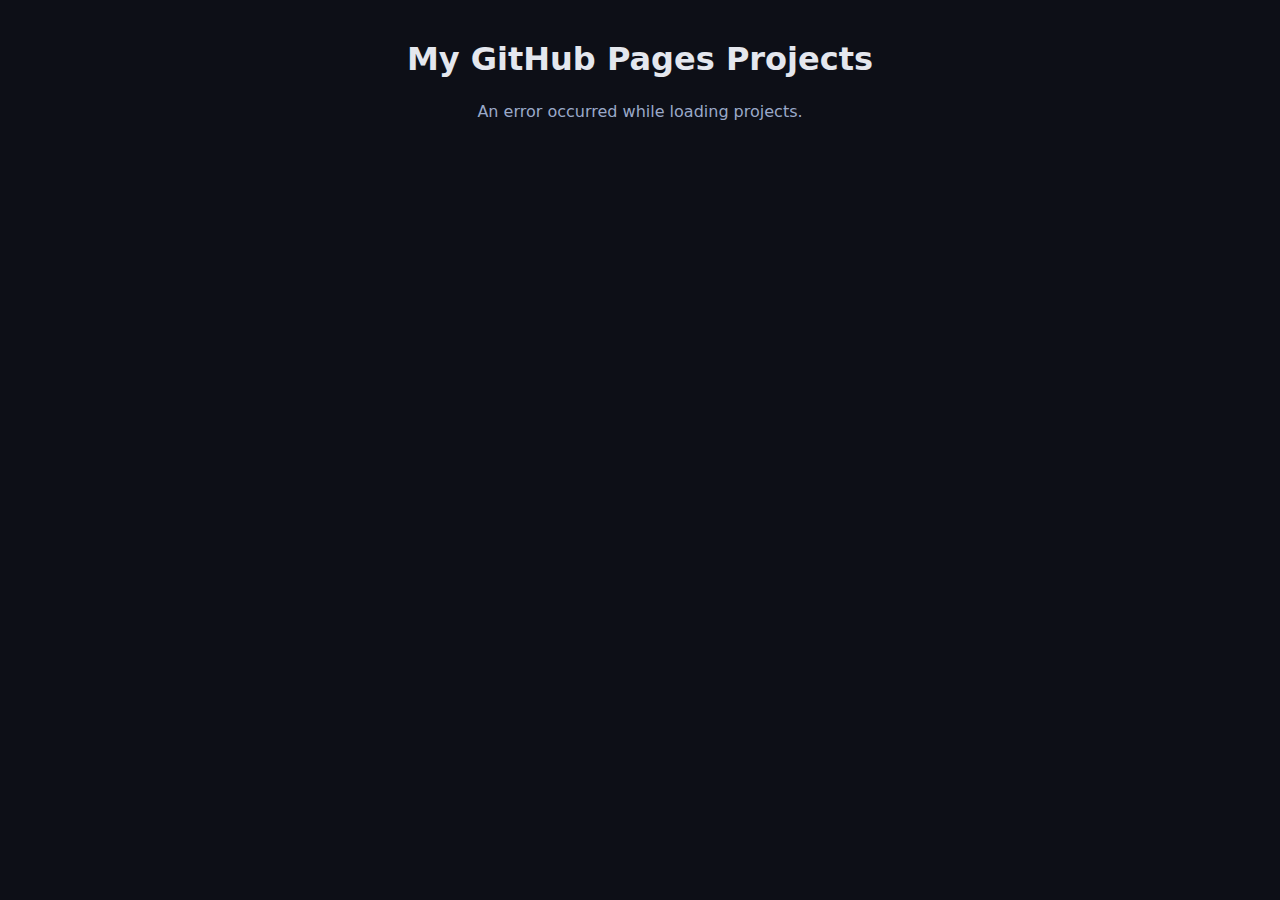
<file: github-pages-list.html>
<!DOCTYPE html>
<html lang="en">
<head>
  <meta charset="UTF-8">
  <meta name="viewport" content="width=device-width, initial-scale=1.0">
  <title>My GitHub Pages Projects</title>
  <style>
    /* Basic styling for the auto-generated GitHub Pages list.
       The layout uses a responsive grid to display project cards. Each card
       contains a link to the deployed site and the repository description.
       Colors and shadows are tuned for a dark theme to blend into an
       existing portfolio with minimal effort. Feel free to tweak the
       palette and sizing to match your brand. */
    :root {
      --bg-color: #0d0f17;
      --container-bg: #161a23;
      --border-color: #1f2533;
      --primary-text: #e4e7ee;
      --secondary-text: #9aa9c9;
      --accent-color: #57a6ff;
    }

    body {
      margin: 0;
      padding: 0;
      font-family: system-ui, -apple-system, "Segoe UI", Roboto, sans-serif;
      background-color: var(--bg-color);
      color: var(--primary-text);
    }

    .container {
      max-width: 1024px;
      margin: 0 auto;
      padding: 2.5rem 1rem;
    }

    h1 {
      font-size: 2rem;
      font-weight: 600;
      margin: 0 0 1.5rem;
      text-align: center;
    }

    #project-list {
      display: grid;
      grid-template-columns: repeat(auto-fit, minmax(260px, 1fr));
      gap: 1rem;
    }

    .card {
      background-color: var(--container-bg);
      border: 1px solid var(--border-color);
      border-radius: 12px;
      padding: 1rem 1.2rem;
      box-shadow: 0 4px 12px rgba(0, 0, 0, 0.4);
      transition: transform 0.2s ease, box-shadow 0.2s ease;
      display: flex;
      flex-direction: column;
      justify-content: space-between;
      min-height: 120px;
    }

    .card:hover {
      transform: translateY(-4px);
      box-shadow: 0 6px 20px rgba(0, 0, 0, 0.5);
    }

    .card a {
      color: var(--accent-color);
      text-decoration: none;
      font-size: 1.1rem;
      font-weight: 600;
      margin-bottom: 0.5rem;
    }

    .card a:hover {
      text-decoration: underline;
    }

    .card p {
      margin: 0;
      font-size: 0.9rem;
      color: var(--secondary-text);
      line-height: 1.3;
    }

    /* graceful fallback message */
    .message {
      text-align: center;
      font-size: 1rem;
      color: var(--secondary-text);
    }
  </style>
</head>
<body>
  <div class="container">
    <h1>My GitHub Pages Projects</h1>
    <div id="project-list" class="message">Loading projects…</div>
  </div>
  <script src="github-pages-list.js"></script>
</body>
</html>
</file>
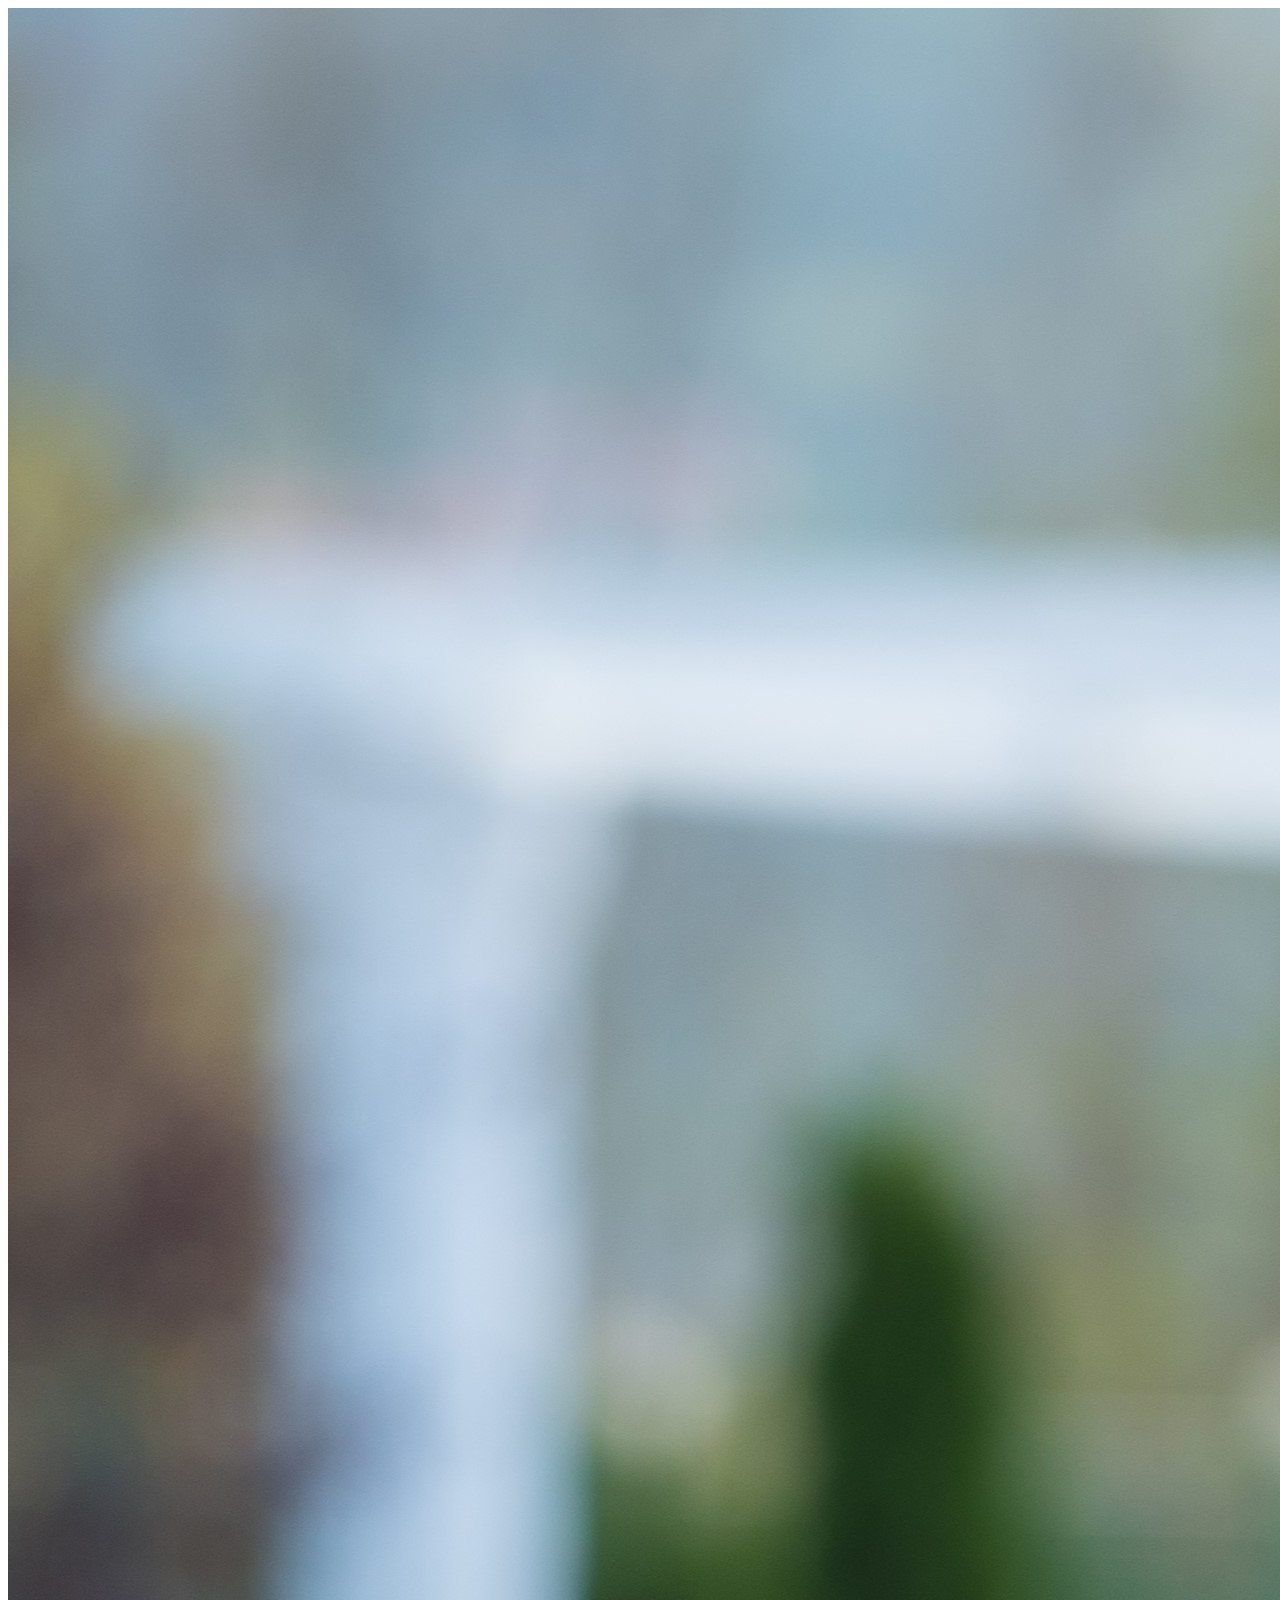
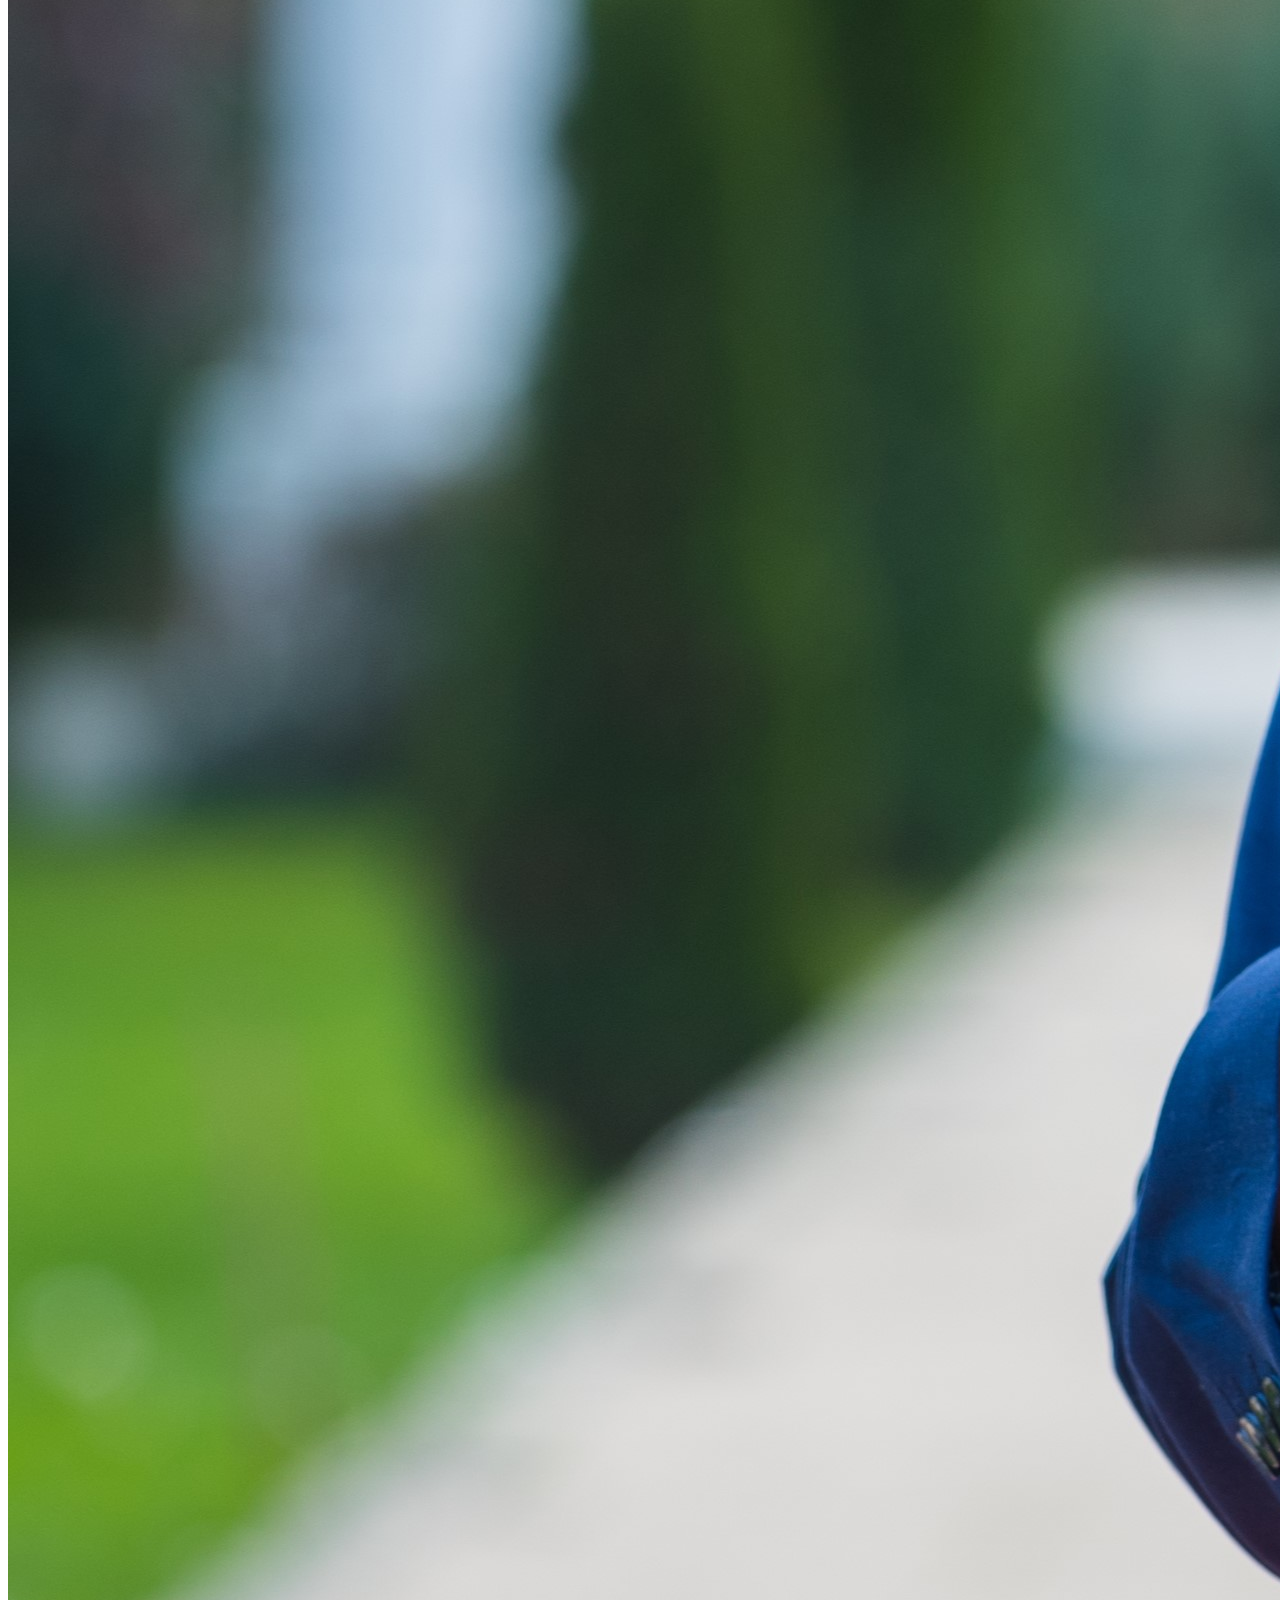
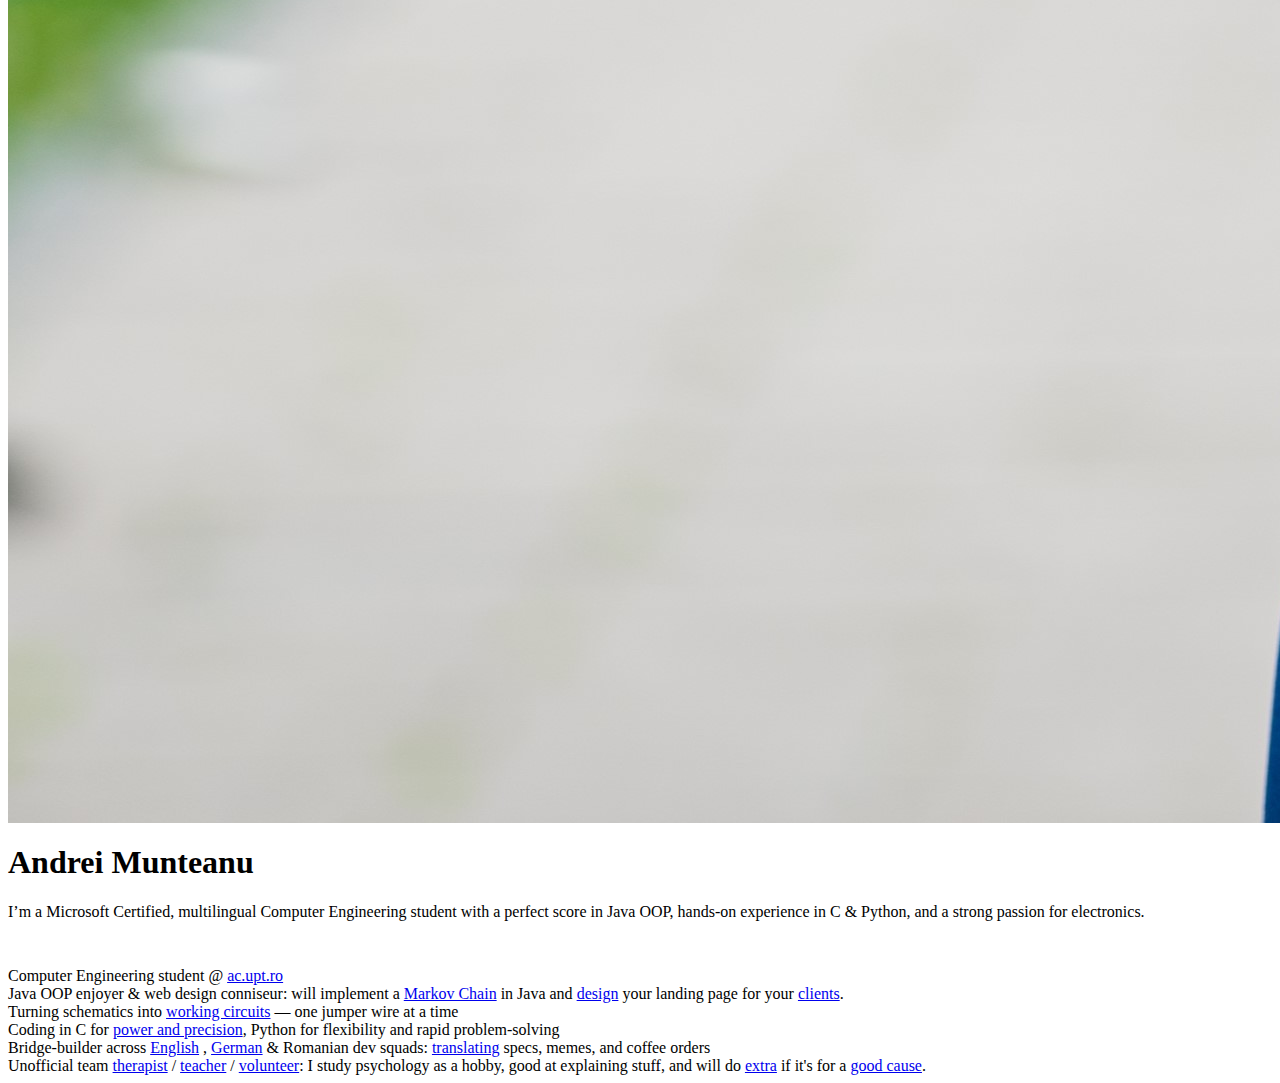
<file: hold.html>
<body id="body">

    <div class="container-fluid">
        <div class="row">
            <div class="col-4 hide"></div>
            <div class="col-md-3 col-4 " id="flex">
                <img src="assets/img/patrat.jpg" alt="Andrei Munteanu Headshot" id="headshot">
            </div>
            <div class="col-md-6 col-12">
                <div id="center">
                    <h1 class="align-center">Andrei Munteanu</h1>
                    <p class="align-center">
                        
                        I’m a Microsoft Certified, multilingual Computer Engineering student 
                        with a perfect score in Java OOP, hands‑on experience in C & Python, 
                        and a strong passion for electronics.
                    </p>
                </div>
            </div>

            <div class="col-3 hide2"></div>
            <div class="col-md-3 col padd">
                <a href="https://github.com/Pcarioca" target="_blank" id="github"><i
                        class="fab fa-github one-third big-icon"></i></a>
                <a href="mailto:incognitopaul97@gmail.com" id="mail"><i
                        class="fas fa-at one-third big-icon"></i></a>
                <a href="https://www.linkedin.com/in/paul-andrei-munteanu-53a02b1b6/" target="_blank" id="linkedin"><i
                        class="fab fa-linkedin one-third big-icon"></i></a>

                <a href="https://www.facebook.com/andrei.munteanu.04" target="_blank" id="facebook"><i
                        class="fab fa-facebook one-third big-icon"></i></a>
                <a href="https://www.instagram.com/andrewww_mnt/" target="_blank" id="instagram"><i
                        class="fab fa-instagram one-third big-icon"></i></a>
                <a href="https://www.worldcubeassociation.org/persons/2019ANDR06" target="_blank" id="wca"><i
                        class="fas fa-cube one-third big-icon"></i></a>
            </div>
        </div>
        <div class="col" style="height:30px"></div>
        <div class="row">
            <div class="col-md col centerr">
                <i class="fa-solid fa-microchip"></i>   Computer Engineering student @ <a href="https://ac.upt.ro/">ac.upt.ro</a> <br>
                      <i class="fa-brands fa-java"> </i>   Java OOP enjoyer & web design conniseur: will implement a <a href="https://github.com/Pcarioca/Markov-Language-Model">Markov Chain</a> in Java and <a href="https://drive.google.com/file/d/1tW6yGmAM7_J6w77Na22AqdBXw0AqYO0y/view?usp=sharing">design</a> your landing page for your <a href="https://urbanflux.ro/">clients</a>.
                    <br>
                    <i class="fa-solid fa-lightbulb"> </i>   Turning schematics into <a href="https://drive.google.com/drive/folders/1oCFdvBI4MhLKdF0IEkJW023PLBN02rTJ?usp=sharing">working circuits</a> — one jumper wire at a time <br>
                    <i class="fa-solid fa-code"></i>   Coding in C for <a href="https://github.com/Pcarioca/Operating-Systems">power and precision</a>, Python for flexibility and rapid problem‑solving <br>
                    <i class="fa-solid fa-globe"></i> Bridge-builder across <a href="https://drive.google.com/file/d/1r-7l63DyvJ4YRccVLBGauEA58jHacoPh/view?usp=sharing">English</a> , <a href="https://drive.google.com/file/d/1h4FtzaktWZ5Wu2YyTlQ3oxVyYywBlgCD/view?usp=sharing">German</a>  & Romanian dev squads: <a href="https://drive.google.com/file/d/1C_0xRM6E68JbZfUc9k1N3Qc02NguYkSv/view?usp=sharing">translating</a> specs, memes, and coffee orders <br>
                    <i class="fa-solid fa-hand-holding-medical"></i> Unofficial team <a href="https://magnifywellness.org/Tech_team.html">therapist</a> / <a href="https://drive.google.com/file/d/1Z3IdOHZfWHMM0mmRZBOwFEOFD_bk-gxP/view?usp=sharing">teacher</a> / <a href="https://drive.google.com/file/d/1G0zlnZxDPXZcHY6brqkfcCnTFDbI-tiQ/view?usp=sharing">volunteer</a>: I study psychology as a hobby, good at explaining stuff, and will do <a href="https://drive.google.com/file/d/18m0bPzo_TOrYNOQUt8tfCmKt3dgNtRco/view?usp=sharing">extra</a> if it's for a <a href="https://drive.google.com/file/d/1ADLfCqb1x-_JbbaVgGo8LFQI1Tw5uQnT/view?usp=sharing">good cause</a>.
                

            </div>
        </div>
    </div>

</body>

</html>
</file>
